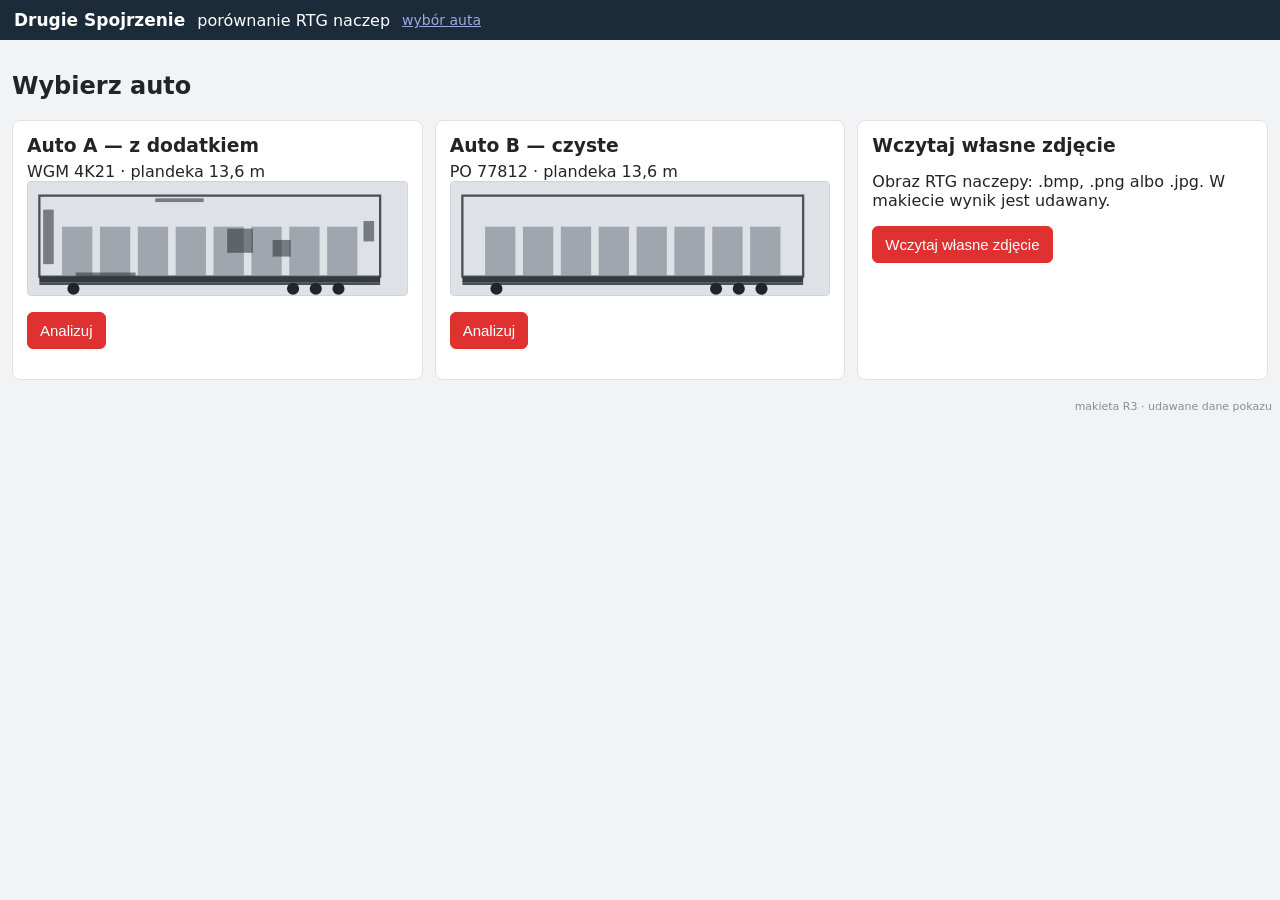
<file: makieta/index.html>
<!doctype html><html lang="pl"><head><meta charset="utf-8"><meta name="viewport" content="width=device-width,initial-scale=1">
<title>Drugie Spojrzenie — makieta R3</title>
<style>
*{box-sizing:border-box}body{margin:0;font-family:system-ui,sans-serif;background:#f1f3f5;color:#212529}
header{background:#1c2b3a;color:#fff;padding:10px 14px;display:flex;gap:12px;align-items:center;flex-wrap:wrap}
header b{font-size:17px}header a{color:#9ad;font-size:14px}main{padding:12px;max-width:1400px;margin:auto}
button{font-size:15px;padding:9px 12px;border:1px solid #adb5bd;border-radius:6px;background:#fff;cursor:pointer}
.auta{display:grid;grid-template-columns:repeat(auto-fit,minmax(260px,1fr));gap:12px}
.karta{background:#fff;border:1px solid #dee2e6;border-radius:8px;padding:14px}.karta h3{margin:0 0 6px}
.towar{display:flex;gap:6px;overflow-x:auto;padding:4px 0 8px;align-items:center}.towar span{white-space:nowrap;font-weight:600;font-size:14px}
.towar button{white-space:nowrap;font-size:14px;padding:7px 10px}.towar .akt{background:#1c2b3a;color:#fff;border-color:#1c2b3a}
.niepewny{background:#fff3bf;border:1px solid #fcc419;padding:8px 12px;border-radius:6px;margin:6px 0;font-weight:600}
.uklad{display:grid;grid-template-columns:1fr 340px;gap:12px}@media(max-width:900px){.uklad{grid-template-columns:1fr}}
.obrazy{display:grid;grid-template-columns:1fr 1fr;gap:8px}@media(max-width:640px){.obrazy{grid-template-columns:1fr}}
.obrazy small{color:#495057}.rtg{width:100%;height:auto;display:block;background:#e9ecef;border:1px solid #ced4da;border-radius:4px}
.lista{background:#fff;border:1px solid #dee2e6;border-radius:8px;padding:10px}.lista h3{margin:0 0 8px;font-size:16px}
.poz{border:1px solid #dee2e6;border-radius:6px;padding:8px;margin-bottom:8px;cursor:pointer}.poz.akt{border:2px solid #e03131}
.poz .g{display:flex;justify-content:space-between;gap:6px;font-weight:600}.poz .ocena{color:#c92a2a}
.dopisek{font-size:13px;background:#e7f5ff;color:#1864ab;padding:3px 6px;border-radius:4px;margin-top:4px;display:inline-block}
.przyc{display:flex;gap:6px;margin-top:6px}.przyc button{flex:1;font-size:14px;padding:7px}
.kontrola{background:#e03131;color:#fff;border-color:#e03131}.dec{font-size:13px;margin-top:4px;font-weight:600}
.dec.k{color:#2f9e44}.ocena.wys{color:#fff;background:#e03131}.ocena.sre{color:#fff;background:#f76707}.ocena.nis{color:#5c3c00;background:#ffd43b}.ocena{padding:1px 6px;border-radius:4px}.poz.odr .ocena{opacity:.6}.dec.o{color:#495057}.dalsze{border:1px solid #fcc419;cursor:pointer;background:#fff3bf;padding:6px 8px;border-radius:4px;font-weight:600;font-size:14px}
.brak{background:#d3f9d8;border:1px solid #8ce99a;padding:14px;border-radius:6px}
.okno{position:fixed;inset:0;background:#0008;display:flex;align-items:center;justify-content:center;padding:12px}
.okno .karta{max-width:420px;width:100%}.okno .karta button{display:block;width:100%;margin:6px 0;text-align:left}
table{border-collapse:collapse;width:100%;background:#fff}td,th{border:1px solid #dee2e6;padding:6px 8px;text-align:left;font-size:14px}
.poz.zat{border-color:#2f9e44;background:#ebfbee}.poz.odr{border-color:#adb5bd;background:#f1f3f5;color:#495057}.poz.akt.zat{border:2px solid #2f9e44}.poz.akt.odr{border:2px solid #868e96}
.wygaszone{font-size:14px;background:#f1f3f5;border:1px dashed #adb5bd;padding:5px 8px;border-radius:4px;margin-bottom:8px}.wygaszone small{color:#495057}
button[disabled]{opacity:.5;cursor:not-allowed}.lista h3 .dalsze{font-size:13px;margin-left:6px}.stopka{font-size:11px;color:#868e96;text-align:right;padding:8px}
</style></head><body><div id="app"></div><script>
// Makieta R1: udawane dane pokazu, bez backendu (docs/spec.md 7.5).
const TOWARY=[["drobnica","drobnica na paletach"],["plyny","płyny w beczkach"],["sypkie","materiały sypkie"],["maszyny","maszyny"],["meble","meble/AGD"],["pusta","pusta naczepa"],["nie_wiem","nie wiem (zaznaczamy wszystko)"]];
const MIEJSCA_A=[
 {id:1,x:120,y:236,w:170,h:22,ocena:.94,gdzie:"podłoga, przód",podloga:true},
 {id:2,x:34,y:70,w:40,h:150,ocena:.88,gdzie:"ściana przednia"},
 {id:3,x:520,y:120,w:80,h:70,ocena:.71,gdzie:"w towarze, środek",gasi:["sypkie","maszyny"]},
 {id:4,x:760,y:252,w:140,h:14,ocena:.58,gdzie:"rama, tył"},
 {id:5,x:330,y:40,w:140,h:16,ocena:.47,gdzie:"dach"},
 {id:6,x:640,y:150,w:60,h:50,ocena:.36,gdzie:"w towarze, tył",gasi:["drobnica","plyny","meble"]},
 {id:7,x:880,y:100,w:40,h:60,ocena:.31,gdzie:"podłoga, tył",gasi:["drobnica"]}];
const AUTA={
 A:{nazwa:"Auto A — z dodatkiem",nr:"WGM 4K21",typ:"plandeka 13,6 m",wzorzec:"W-PL-014",niepewny:false,miejsca:MIEJSCA_A,ladunek:true},
 B:{nazwa:"Auto B — czyste",nr:"PO 77812",typ:"plandeka 13,6 m",wzorzec:"W-PL-014",niepewny:false,miejsca:[],ladunek:true},
 W:{nazwa:"Własne zdjęcie",nr:"wczytany plik",typ:"skrzyniowa — brak w bibliotece",wzorzec:"W-PL-009",niepewny:true,miejsca:MIEJSCA_A.slice(0,3).map(m=>({...m})),ladunek:true}};
const POWODY=["element konstrukcji","zwykły ładunek","zakłócenie obrazu","inne"];
let S={ekran:"E1",auto:"A",towar:"nie_wiem",wyb:1,dec:{},odrzuc:null,plik:null};
const pct=x=>Math.round(x*100)+"%";
const zgaszone=a=>a.miejsca.filter(x=>(x.gasi||[]).includes(S.towar)); // P29: każdy rodzaj ładunku gasi swoje typowe miejsca (udawane)
function widoczne(a){return a.miejsca.filter(x=>!(x.gasi||[]).includes(S.towar)).sort((p,q)=>q.ocena-p.ocena);}
const bezDecyzji=a=>widoczne(a).filter(x=>!S.dec[x.id]).length; // P30, P35: także dalsze miejsca
const lPok=a=>S.rozwin?widoczne(a):widoczne(a).slice(0,5); // P35: „+N” rozwijane
const kolPew=o=>o>=.8?"wys":o>=.5?"sre":"nis"; // P37
function svg(a,{wzorzec,ramki=true}){
 let s=`<svg viewBox="0 0 1000 300" class="rtg" xmlns="http://www.w3.org/2000/svg"><rect width="1000" height="300" fill="#dee2e6"/>
 <rect x="30" y="36" width="900" height="214" fill="none" stroke="#495057" stroke-width="6"/><rect x="30" y="250" width="900" height="16" fill="#343a40"/>
 <rect x="30" y="266" width="900" height="6" fill="#495057"/>`;
 [700,760,820].forEach(c=>s+=`<circle cx="${c}" cy="282" r="16" fill="#212529"/>`); s+=`<circle cx="120" cy="282" r="16" fill="#212529"/>`;
 if(S.plik&&S.auto==="W"&&!wzorzec) s+=`<image href="${S.plik}" x="0" y="0" width="1000" height="300" preserveAspectRatio="xMidYMid slice" opacity=".9"/>`;
 else if(!wzorzec&&a.ladunek){for(let i=0;i<8;i++) s+=`<rect x="${90+i*100}" y="118" width="80" height="130" fill="#868e96" opacity=".7"/>`;
  a.miejsca.forEach(m=>s+=`<rect x="${m.x+6}" y="${m.y+3}" width="${m.w-12}" height="${Math.max(m.h-6,4)}" fill="#343a40" opacity=".6"/>`);}
 (ramki?lPok(a):[]).forEach(m=>{const akt=m.id===S.wyb,d=S.dec[m.id];
  const k=d?(d.k?'#2f9e44':'#868e96'):(akt?'#e03131':'#f08c00');
  s+=`<rect x="${m.x}" y="${m.y}" width="${m.w}" height="${m.h}" fill="${wzorzec?'none':(d&&!d.k?'#adb5bd55':'#fcc41955')}" stroke="${k}" stroke-width="${akt?6:3}" ${wzorzec?'stroke-dasharray="10 6"':''}/>
  <text x="${m.x+4}" y="${m.y-5}" font-size="22" font-weight="700" fill="${k}">${m.id}</text>`;});
 return s+`</svg>`;}
function naglowek(){return `<header><b>Drugie Spojrzenie</b><span>porównanie RTG naczep</span>
 <a href="#" onclick="idz('E1');return false">wybór auta</a>${S.ekran!=="E1"&&!bezDecyzji(AUTA[S.auto])?`<a href="#" onclick="idz('E4');return false">raport z auta</a>`:""}</header>`;}
function E1(){return `<main><h2>Wybierz auto</h2><div class="auta">
 ${["A","B"].map(k=>`<div class="karta"><h3>${AUTA[k].nazwa}</h3><div>${AUTA[k].nr} · ${AUTA[k].typ}</div>${svg(AUTA[k],{wzorzec:false,ramki:false})}
 <p><button class="kontrola" onclick="wybierzAuto('${k}')">Analizuj</button></p></div>`).join("")}
 <div class="karta"><h3>Wczytaj własne zdjęcie</h3><p>Obraz RTG naczepy: .bmp, .png albo .jpg. W makiecie wynik jest udawany.</p>
 <input type="file" id="plik" accept=".bmp,.png,.jpg,.jpeg,image/bmp,image/png,image/jpeg" hidden><p><button class="kontrola" onclick="document.getElementById('plik').click()">Wczytaj własne zdjęcie</button></p></div></div></main>`;}
function E2(){const a=AUTA[S.auto],m=widoczne(a),pok=lPok(a),dal=m.length-Math.min(5,m.length),zg=zgaszone(a),tn=TOWARY.find(t=>t[0]===S.towar)[1],bd=bezDecyzji(a);
 if(!pok.find(x=>x.id===S.wyb)&&pok.length) S.wyb=pok[0].id;
 return `<main><div class="towar"><span>Zgłoszony towar:</span>${TOWARY.map(([k,n])=>`<button class="${S.towar===k?'akt':''}" onclick="ustawTowar('${k}')">${n}</button>`).join("")}</div>
 ${a.niepewny?`<div class="niepewny">⚠ Wzorzec niepewny — w bibliotece brak naczepy tego typu, użyto najbliższej podobnej: ${a.wzorzec}.</div>`:""}
 <div class="uklad"><div class="obrazy">
  <div><b>Wzorzec</b> <small>${a.wzorzec} · pusta naczepa</small>${svg(a,{wzorzec:true})}</div>
  <div><b>Badane auto</b> <small>${S.auto==="W"&&S.plikNazwa?S.plikNazwa:a.nr} · różnica podświetlona</small>${svg(a,{wzorzec:false})}</div></div>
 <div class="lista"><h3>Zaznaczenia (${Math.min(5,m.length)})${dal>0?` <button class="dalsze" onclick="S.rozwin=!S.rozwin;rysuj()">+${dal} dalszych miejsc ${S.rozwin?"▲ zwiń":"▼ rozwiń"}</button>`:""}</h3>
 ${zg.length?`<div class="wygaszone">wygaszone: ${zg.length} <small>(typowe miejsca ładunku „${tn}”: ${zg.map(x=>x.gdzie).join("; ")})</small></div>`:`<div class="wygaszone">wygaszone: 0</div>`}
 ${pok.length?pok.map(x=>{const d=S.dec[x.id];return `<div class="poz ${x.id===S.wyb?'akt':''} ${d?(d.k?'zat':'odr'):''}" onclick="wybierz(${x.id})">
  <div class="g"><span>${x.id}. ${x.gdzie}</span><span class="ocena ${kolPew(x.ocena)}">${pct(x.ocena)}</span></div>
  ${x.podloga?`<div class="dopisek">typowe miejsce skrytki: podwójna podłoga</div>`:""}
  ${d?`<div class="dec ${d.k?'k':'o'}">${d.k?"✔ do kontroli":"✖ odrzucone: "+d.powod}</div>`:""}
  <div class="przyc">${d?`<button onclick="event.stopPropagation();cofnij(${x.id})">cofnij decyzję</button>`:`<button class="kontrola" onclick="event.stopPropagation();doKontroli(${x.id})">do kontroli</button><button onclick="event.stopPropagation();S.odrzuc=${x.id};rysuj()">odrzuć</button>`}</div></div>`}).join("")
  
  :`<div class="brak"><b>Brak zaznaczeń.</b><br>Użyty wzorzec: ${a.wzorzec} (pusta naczepa, ${a.typ}).</div>`}
 <p>${bd?`<button disabled>Raport z auta →</button><br><small>raport dostępny, gdy każde miejsce ma decyzję (bez decyzji: ${bd})</small>`:`<button onclick="idz('E4')">Raport z auta →</button>`}</p></div></div></main>${S.odrzuc?E3():""}`;}
function E3(){return `<div class="okno" onclick="if(event.target===this){S.odrzuc=null;rysuj()}"><div class="karta"><h3>Powód odrzucenia — miejsce ${S.odrzuc}</h3>
 ${POWODY.map(p=>`<button onclick="odrzuc('${p}')">${p}</button>`).join("")}<button onclick="S.odrzuc=null;rysuj()" style="text-align:center">anuluj</button></div></div>`;}
function E4(){const a=AUTA[S.auto],m=widoczne(a),pok=m,tn=TOWARY.find(t=>t[0]===S.towar)[1];
 return `<main><div class="karta"><h2>Raport z auta</h2><table>
 <tr><th>Kontrola</th><td>KAS-DS/2026/11/000${S.auto==="A"?"123":S.auto==="B"?"124":"125"} · przejście graniczne (sztuczne) · ${S.auto==="W"?"plik "+(S.plikNazwa||"(wczytany)"):"naczepa "+a.nr}</td></tr>
 <tr><th>Zgłoszony towar</th><td>${tn}</td></tr><tr><th>Wzorzec</th><td>${a.wzorzec}${a.niepewny?" — <b>wzorzec niepewny</b>":""}</td></tr>
 <tr><th>Wygaszone wyborem ładunku</th><td>${zgaszone(a).length}</td></tr><tr><th>Zaznaczenia</th><td>${m.length?`${Math.min(5,m.length)}${m.length>5?` + ${m.length-5} dalszych miejsc`:""}`:"brak zaznaczeń"}</td></tr></table>
 ${pok.length?`<h3>Zaznaczenia i decyzje operatora</h3><table><tr><th>#</th><th>miejsce</th><th>ocena</th><th>decyzja</th></tr>
 ${pok.map(x=>{const d=S.dec[x.id];return `<tr><td>${x.id}</td><td>${x.gdzie}</td><td>${pct(x.ocena)}</td><td>${d?(d.k?"do kontroli":"odrzucone — "+d.powod):"bez decyzji"}</td></tr>`}).join("")}</table>`:""}
 <p><button onclick="idz('E2')">← wróć do analizy</button> <button onclick="window.print()">Drukuj</button></p></div></main>`;}
function rysuj(){if(S.ekran==="E4"&&bezDecyzji(AUTA[S.auto])) S.ekran="E2";document.getElementById("app").innerHTML=naglowek()+({E1,E2,E4}[S.ekran])()+`<div class="stopka">makieta R3 · udawane dane pokazu</div>`;
 const f=document.getElementById("plik"); if(f) f.onchange=e=>{const r=new FileReader();r.onload=()=>{S.plik=r.result;wybierzAuto("W")};const f0=e.target.files[0];if(!f0)return;if(!/\.(bmp|png|jpe?g)$/i.test(f0.name)){alert("Obsługiwane: .bmp, .png, .jpg");return;}S.plikNazwa=f0.name;r.readAsDataURL(f0);};
 location.hash=S.ekran+"-"+S.auto;}
function idz(e){S.ekran=e;S.odrzuc=null;rysuj();scrollTo(0,0);}
function wybierzAuto(k){S.auto=k;S.towar="nie_wiem";S.wyb=1;S.dec={};S.rozwin=false;idz("E2");} // usterka 6: decyzje od zera
function ustawTowar(k){S.towar=k;rysuj();} function wybierz(id){S.wyb=id;rysuj();}
function doKontroli(id){S.dec[id]={k:true};S.wyb=id;rysuj();}
function odrzuc(p){S.dec[S.odrzuc]={k:false,powod:p};S.odrzuc=null;rysuj();}
function cofnij(id){delete S.dec[id];S.wyb=id;rysuj();} // P32
const h=location.hash.slice(1).split("-"); if(["E1","E2","E4"].includes(h[0])&&AUTA[h[1]]&&h[1]!=="W"){S.ekran=h[0];S.auto=h[1];} rysuj();
</script></body></html>
</file>
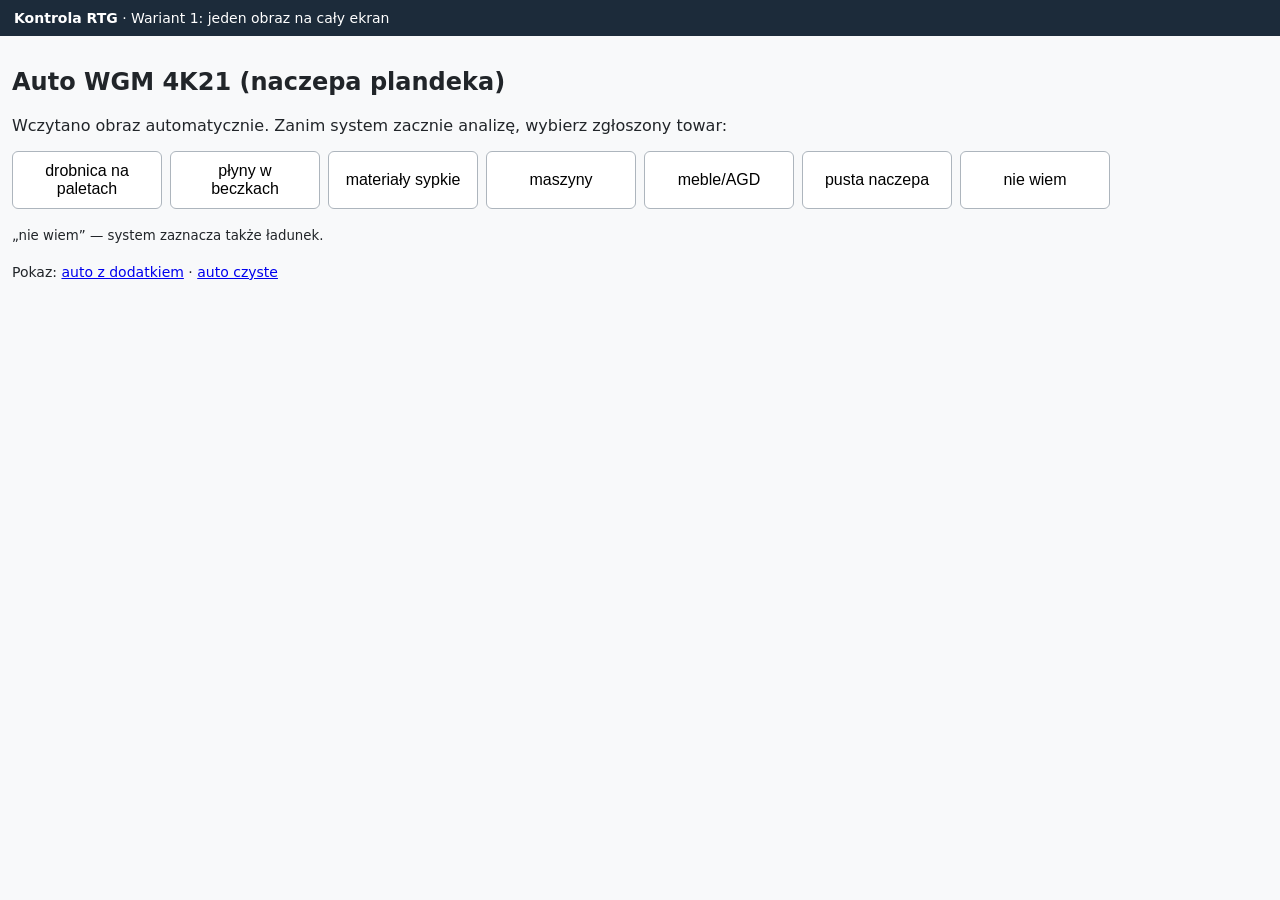
<file: makieta/warianty/1/index.html>
<!doctype html><html lang="pl"><head><meta charset="utf-8"><meta name="viewport" content="width=device-width,initial-scale=1"><title>Makieta – wariant 1: jeden obraz</title><link rel="stylesheet" href="../wspolne.css"><style>.lista1{font-size:14px;margin:6px 0}</style></head><body><script src="../wspolne.js"></script><script>
const N="Wariant 1: jeden obraz na cały ekran";
const {auto,towar}=stan(); if(!towar){wyborTowaru(N);} else {
 const a=AUTA[auto]; let wzorzec=false;
 function rysuj(){ document.body.innerHTML=naglowek(N)+`<main>
  ${a.miejsca.length?`<div>${obraz(auto,{wybrane:1})}</div>
   <div class="lista1">Zaznaczenia (najpewniejsze pierwsze): ${a.miejsca.map(m=>`${m.id}. ${m.gdzie} ${Math.round(m.ocena*100)}%`).join(" · ")} ${dalsze(a)}</div>
   <div class="decyzje"><button class="kontrola" onclick="decyzja('do kontroli')">Do kontroli</button><button class="odrzuc" onclick="decyzja('odrzuć — bez kontroli')">Odrzuć</button>
   <button onclick="przelacz()">${wzorzec?'Ukryj wzorzec':'Pokaż wzorzec'}</button></div>`
   : brak(a)+`<div class="decyzje"><button class="odrzuc" onclick="decyzja('czyste — przepuść')">Przepuść</button><button onclick="przelacz()">${wzorzec?'Ukryj wzorzec':'Pokaż wzorzec'}</button></div>`+obraz(auto,{ramki:false})}
  ${wzorzec?`<p><small>Wzorzec: ${a.wzorzec}</small></p>${obraz(auto,{wzorzec:true})}`:""}
  </main><div class="wariant">makieta · udawane dane</div>`; }
 window.przelacz=()=>{wzorzec=!wzorzec;rysuj();}; rysuj(); }
</script></body></html>
</file>
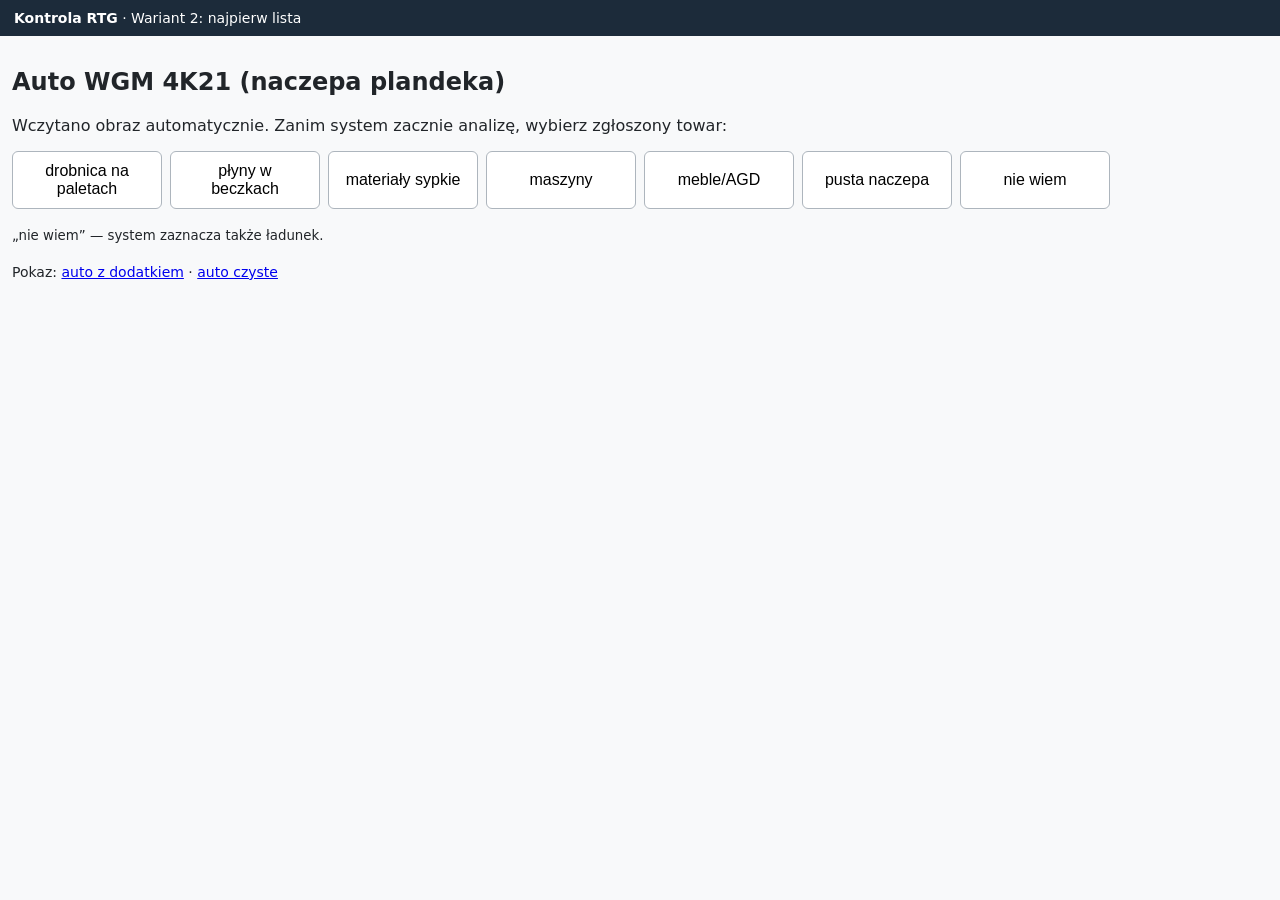
<file: makieta/warianty/2/index.html>
<!doctype html><html lang="pl"><head><meta charset="utf-8"><meta name="viewport" content="width=device-width,initial-scale=1"><title>Makieta – wariant 2: najpierw lista</title><link rel="stylesheet" href="../wspolne.css"><style>.uk{display:grid;grid-template-columns:minmax(220px,1fr) 2fr;gap:12px}@media(max-width:640px){.uk{grid-template-columns:1fr}}.poz{display:block;width:100%;text-align:left;margin-bottom:6px}.poz.akt{border:2px solid #e03131;background:#fff5f5}.licznik{font-size:20px;font-weight:700}</style></head><body><script src="../wspolne.js"></script><script>
const N="Wariant 2: najpierw lista";
const {auto,towar}=stan(); if(!towar){wyborTowaru(N);} else {
 const a=AUTA[auto]; let wyb=1;
 function rysuj(){ const m=a.miejsca.find(x=>x.id===wyb);
  document.body.innerHTML=naglowek(N)+`<main>${a.miejsca.length?`<div class="uk"><div>
   <div class="licznik">${a.wszystkich} miejsc do sprawdzenia</div><small>pokazane ${a.miejsca.length}, najpewniejsze na górze</small><br>
   ${a.miejsca.map(x=>`<button class="poz ${x.id===wyb?'akt':''}" onclick="wybierz(${x.id})"><b>${Math.round(x.ocena*100)}%</b> · ${x.id}. ${x.gdzie}</button>`).join("")}
   ${dalsze(a)}</div>
   <div><h3>Miejsce ${m.id}: ${m.gdzie} (${Math.round(m.ocena*100)}%)</h3>${wycinek(auto,m)}
   <div class="decyzje"><button class="kontrola" onclick="decyzja('miejsce ${m.id}: do kontroli')">Do kontroli</button><button class="odrzuc" onclick="decyzja('miejsce ${m.id}: odrzuć')">Odrzuć</button></div>
   <small>Całe auto:</small>${obraz(auto,{wybrane:wyb})}</div></div>`
   : `<div class="licznik">0 miejsc do sprawdzenia</div>`+brak(a)+obraz(auto,{wzorzec:true})}</main><div class="wariant">makieta · udawane dane</div>`; }
 window.wybierz=id=>{wyb=id;rysuj();}; rysuj(); }
</script></body></html>
</file>
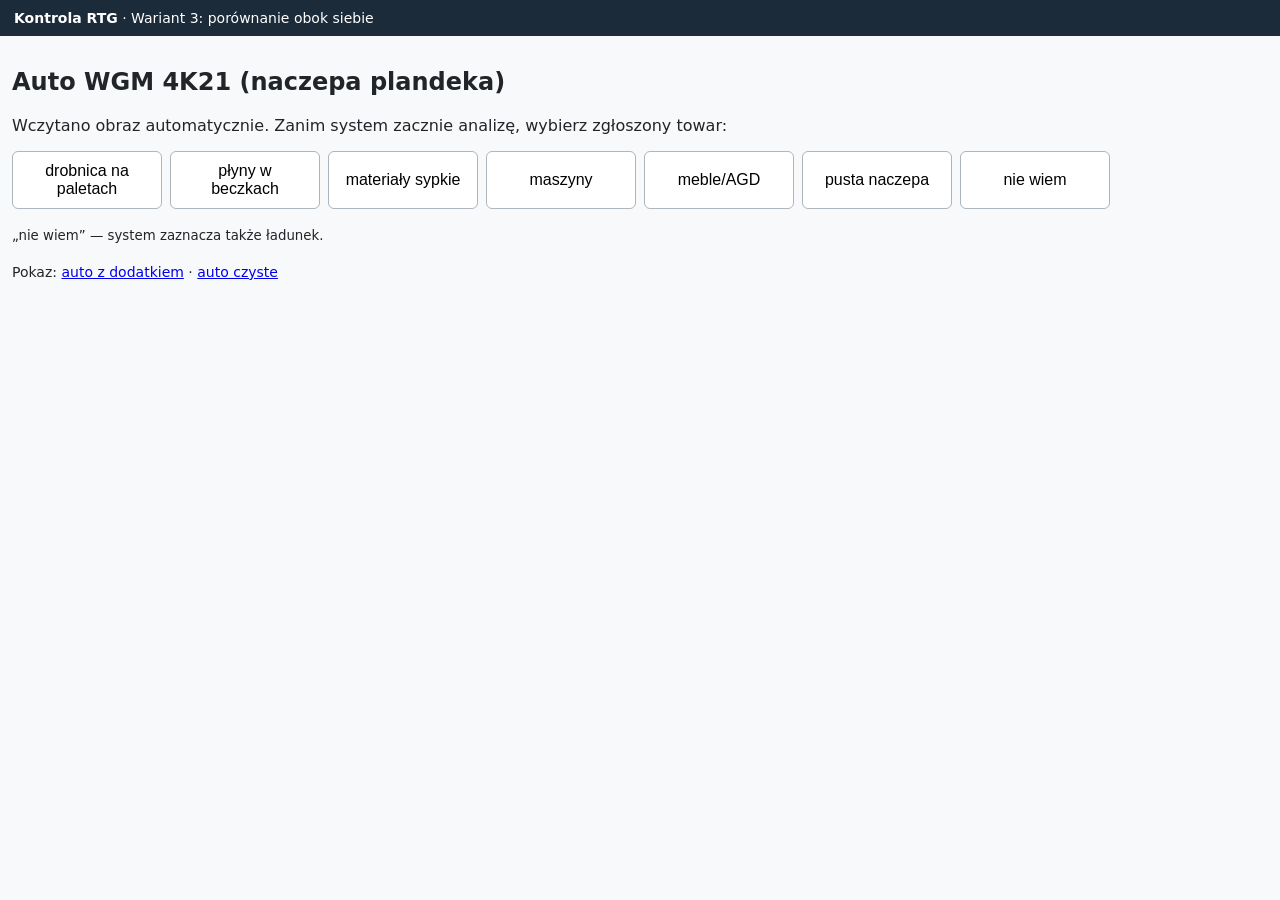
<file: makieta/warianty/3/index.html>
<!doctype html><html lang="pl"><head><meta charset="utf-8"><meta name="viewport" content="width=device-width,initial-scale=1"><title>Makieta – wariant 3: porównanie</title><link rel="stylesheet" href="../wspolne.css"><style>.obok{display:grid;grid-template-columns:1fr 1fr;gap:8px}@media(max-width:640px){.obok{grid-template-columns:1fr}}.pasek{display:flex;gap:6px;overflow-x:auto;padding:8px 0}.pasek button{white-space:nowrap;font-size:14px}.pasek .akt{border:2px solid #e03131}</style></head><body><script src="../wspolne.js"></script><script>
const N="Wariant 3: porównanie obok siebie";
const {auto,towar}=stan(); if(!towar){wyborTowaru(N);} else {
 const a=AUTA[auto]; let wyb=1;
 function rysuj(){ document.body.innerHTML=naglowek(N)+`<main><div class="obok">
   <div><b>Wzorzec</b><br><small>${a.wzorzec}</small>${obraz(auto,{wzorzec:true})}</div>
   <div><b>Badane auto</b> <small>— różnica podświetlona</small><br><small>${a.nr}</small>${obraz(auto,{roznica:true,wybrane:wyb,ramki:a.miejsca.length>0})}</div></div>
   ${a.miejsca.length?`<div class="pasek">${a.miejsca.map(m=>`<button class="${m.id===wyb?'akt':''}" onclick="wybierz(${m.id})">${m.id}. ${m.gdzie} · ${Math.round(m.ocena*100)}%</button>`).join("")}</div>${dalsze(a)}
   <div class="decyzje"><button class="kontrola" onclick="decyzja('miejsce '+${wyb}+': do kontroli')">Do kontroli (miejsce ${wyb})</button><button class="odrzuc" onclick="decyzja('miejsce '+${wyb}+': odrzuć')">Odrzuć</button></div>`:brak(a)}
   </main><div class="wariant">makieta · udawane dane</div>`; }
 window.wybierz=id=>{wyb=id;rysuj();}; rysuj(); }
</script></body></html>
</file>
<file: makieta/warianty/wspolne.css>
*{box-sizing:border-box}body{margin:0;font-family:system-ui,sans-serif;background:#f8f9fa;color:#212529}
header{background:#1c2b3a;color:#fff;padding:10px 14px;font-size:14px}header a{color:#9ad}
main{padding:12px}.rtg{width:100%;height:auto;display:block;background:#e9ecef;border:1px solid #ced4da}
.towary{display:grid;grid-template-columns:repeat(auto-fill,minmax(150px,1fr));gap:8px}
button{font-size:16px;padding:10px 12px;border:1px solid #adb5bd;border-radius:6px;background:#fff;cursor:pointer}
button.kontrola{background:#e03131;color:#fff;border-color:#e03131}button.odrzuc{background:#e9ecef}
.dalsze{display:inline-block;background:#fff3bf;padding:4px 8px;border-radius:4px;margin:6px 0;font-weight:600}
.brak{background:#d3f9d8;border:1px solid #8ce99a;padding:16px;border-radius:6px;margin:10px 0}
.pokaz{margin-top:20px;font-size:14px}.decyzje{display:flex;gap:8px;flex-wrap:wrap;margin:10px 0}
.wariant{position:fixed;bottom:6px;right:8px;font-size:11px;color:#868e96}
</file>
